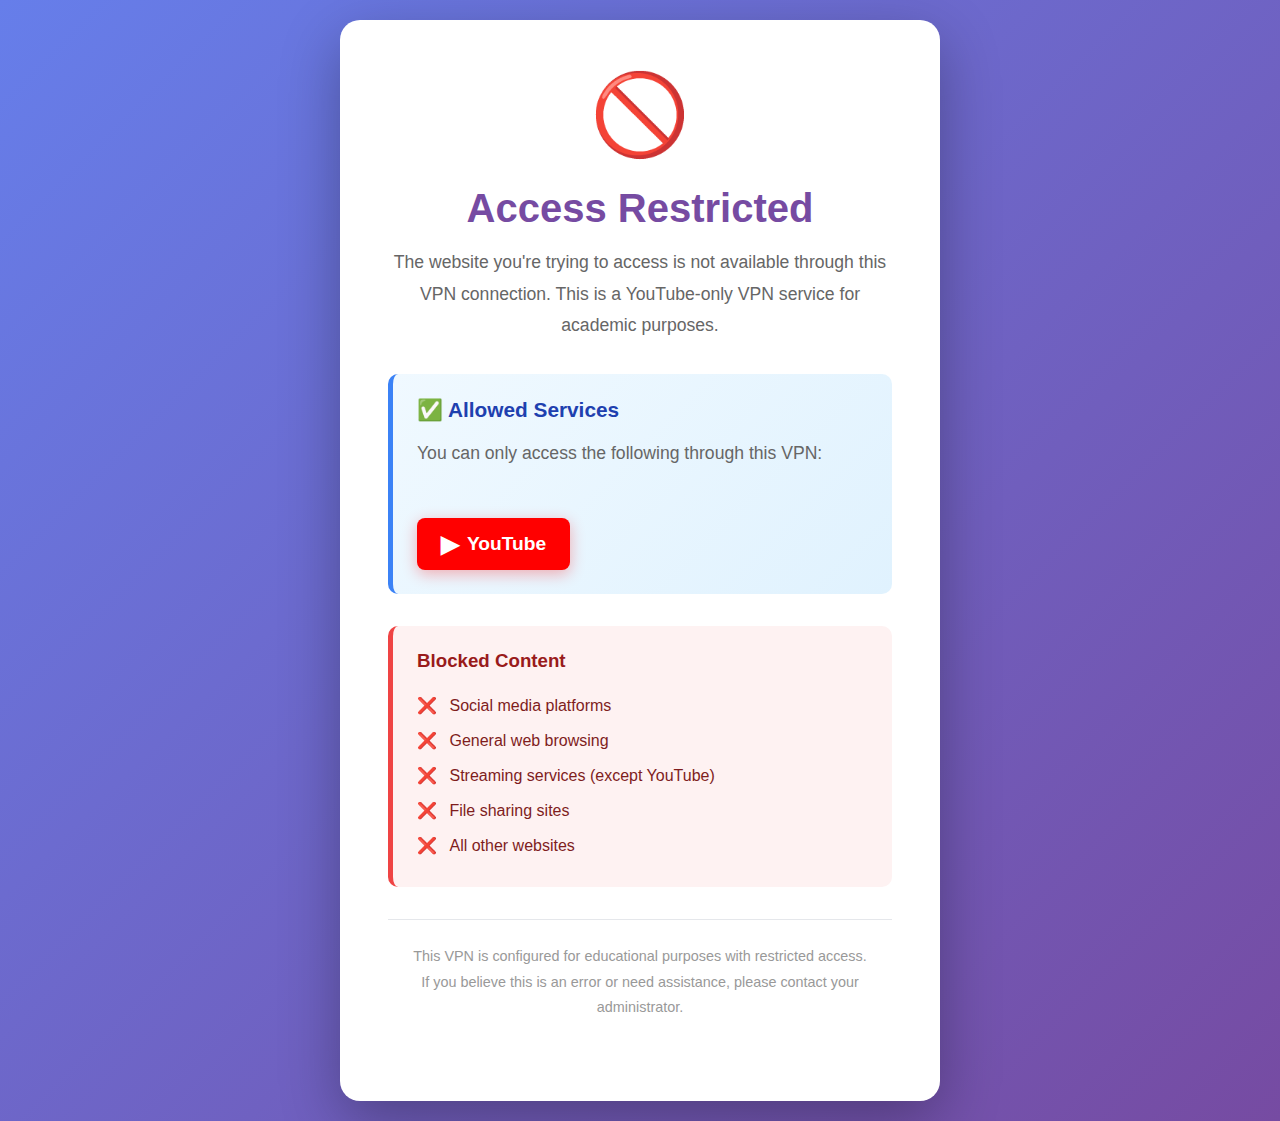
<file: nginx/restricted.html>
<!DOCTYPE html>
<html lang="en">
<head>
    <meta charset="UTF-8">
    <meta name="viewport" content="width=device-width, initial-scale=1.0">
    <title>Access Restricted - VPN</title>
    <style>
        * {
            margin: 0;
            padding: 0;
            box-sizing: border-box;
        }
        body {
            font-family: 'Segoe UI', Tahoma, Geneva, Verdana, sans-serif;
            background: linear-gradient(135deg, #667eea 0%, #764ba2 100%);
            min-height: 100vh;
            display: flex;
            align-items: center;
            justify-content: center;
            color: #333;
            padding: 20px;
        }
        .container {
            background: white;
            padding: 3rem;
            border-radius: 20px;
            box-shadow: 0 20px 60px rgba(0,0,0,0.3);
            text-align: center;
            max-width: 600px;
            animation: slideIn 0.5s ease-out;
        }
        @keyframes slideIn {
            from {
                opacity: 0;
                transform: translateY(-30px);
            }
            to {
                opacity: 1;
                transform: translateY(0);
            }
        }
        .icon {
            font-size: 5rem;
            margin-bottom: 1.5rem;
            animation: pulse 2s infinite;
        }
        @keyframes pulse {
            0%, 100% { transform: scale(1); }
            50% { transform: scale(1.1); }
        }
        h1 {
            color: #764ba2;
            margin-bottom: 1rem;
            font-size: 2.5rem;
        }
        p {
            color: #666;
            line-height: 1.8;
            margin-bottom: 2rem;
            font-size: 1.1rem;
        }
        .allowed {
            background: linear-gradient(135deg, #f0f9ff 0%, #e0f2fe 100%);
            border-left: 5px solid #3b82f6;
            padding: 1.5rem;
            margin: 2rem 0;
            border-radius: 10px;
            text-align: left;
        }
        .allowed h3 {
            color: #1e40af;
            margin-bottom: 1rem;
            font-size: 1.3rem;
        }
        .youtube-logo {
            display: inline-flex;
            align-items: center;
            gap: 0.5rem;
            background: #ff0000;
            color: white;
            padding: 0.75rem 1.5rem;
            border-radius: 8px;
            font-weight: bold;
            margin-top: 1rem;
            font-size: 1.2rem;
            box-shadow: 0 4px 15px rgba(255, 0, 0, 0.3);
        }
        .restrictions {
            background: #fef2f2;
            border-left: 5px solid #ef4444;
            padding: 1.5rem;
            margin: 2rem 0;
            border-radius: 10px;
            text-align: left;
        }
        .restrictions h3 {
            color: #991b1b;
            margin-bottom: 1rem;
        }
        .restrictions ul {
            list-style: none;
            padding: 0;
        }
        .restrictions li {
            padding: 0.5rem 0;
            color: #7f1d1d;
        }
        .restrictions li:before {
            content: "❌ ";
            margin-right: 0.5rem;
        }
        .footer-note {
            font-size: 0.9rem;
            color: #999;
            margin-top: 2rem;
            padding-top: 1.5rem;
            border-top: 1px solid #e5e7eb;
        }
    </style>
</head>
<body>
    <div class="container">
        <div class="icon">🚫</div>
        <h1>Access Restricted</h1>
        <p>The website you're trying to access is not available through this VPN connection. This is a YouTube-only VPN service for academic purposes.</p>

        <div class="allowed">
            <h3>✅ Allowed Services</h3>
            <p>You can only access the following through this VPN:</p>
            <div class="youtube-logo">
                <span style="font-size: 1.5rem;">▶</span>
                <span>YouTube</span>
            </div>
        </div>

        <div class="restrictions">
            <h3>Blocked Content</h3>
            <ul>
                <li>Social media platforms</li>
                <li>General web browsing</li>
                <li>Streaming services (except YouTube)</li>
                <li>File sharing sites</li>
                <li>All other websites</li>
            </ul>
        </div>

        <p class="footer-note">
            This VPN is configured for educational purposes with restricted access.<br>
            If you believe this is an error or need assistance, please contact your administrator.
        </p>
    </div>
</body>
</html>
</file>
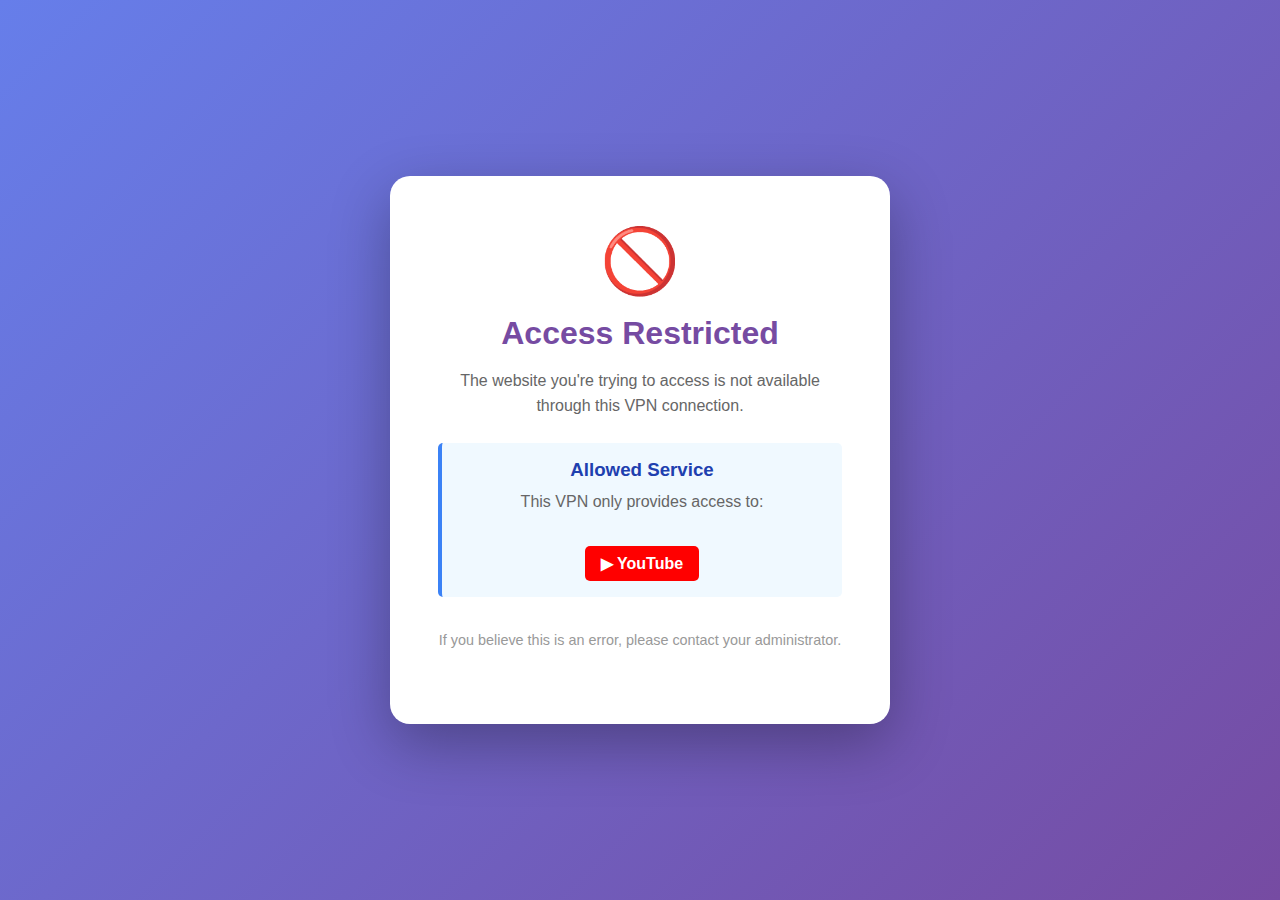
<file: squid/blocked.html>
<!DOCTYPE html>
<html lang="en">
<head>
    <meta charset="UTF-8">
    <meta name="viewport" content="width=device-width, initial-scale=1.0">
    <title>Access Restricted - VPN</title>
    <style>
        * {
            margin: 0;
            padding: 0;
            box-sizing: border-box;
        }
        body {
            font-family: 'Segoe UI', Tahoma, Geneva, Verdana, sans-serif;
            background: linear-gradient(135deg, #667eea 0%, #764ba2 100%);
            min-height: 100vh;
            display: flex;
            align-items: center;
            justify-content: center;
            color: #333;
        }
        .container {
            background: white;
            padding: 3rem;
            border-radius: 20px;
            box-shadow: 0 20px 60px rgba(0,0,0,0.3);
            text-align: center;
            max-width: 500px;
            animation: slideIn 0.5s ease-out;
        }
        @keyframes slideIn {
            from {
                opacity: 0;
                transform: translateY(-30px);
            }
            to {
                opacity: 1;
                transform: translateY(0);
            }
        }
        .icon {
            font-size: 4rem;
            margin-bottom: 1rem;
        }
        h1 {
            color: #764ba2;
            margin-bottom: 1rem;
            font-size: 2rem;
        }
        p {
            color: #666;
            line-height: 1.6;
            margin-bottom: 1.5rem;
        }
        .allowed {
            background: #f0f9ff;
            border-left: 4px solid #3b82f6;
            padding: 1rem;
            margin: 1.5rem 0;
            border-radius: 5px;
        }
        .allowed h3 {
            color: #1e40af;
            margin-bottom: 0.5rem;
        }
        .youtube-logo {
            display: inline-block;
            background: #ff0000;
            color: white;
            padding: 0.5rem 1rem;
            border-radius: 5px;
            font-weight: bold;
            margin-top: 0.5rem;
        }
    </style>
</head>
<body>
    <div class="container">
        <div class="icon">🚫</div>
        <h1>Access Restricted</h1>
        <p>The website you're trying to access is not available through this VPN connection.</p>

        <div class="allowed">
            <h3>Allowed Service</h3>
            <p>This VPN only provides access to:</p>
            <div class="youtube-logo">▶ YouTube</div>
        </div>

        <p style="font-size: 0.9rem; color: #999; margin-top: 2rem;">
            If you believe this is an error, please contact your administrator.
        </p>
    </div>
</body>
</html>
</file>
